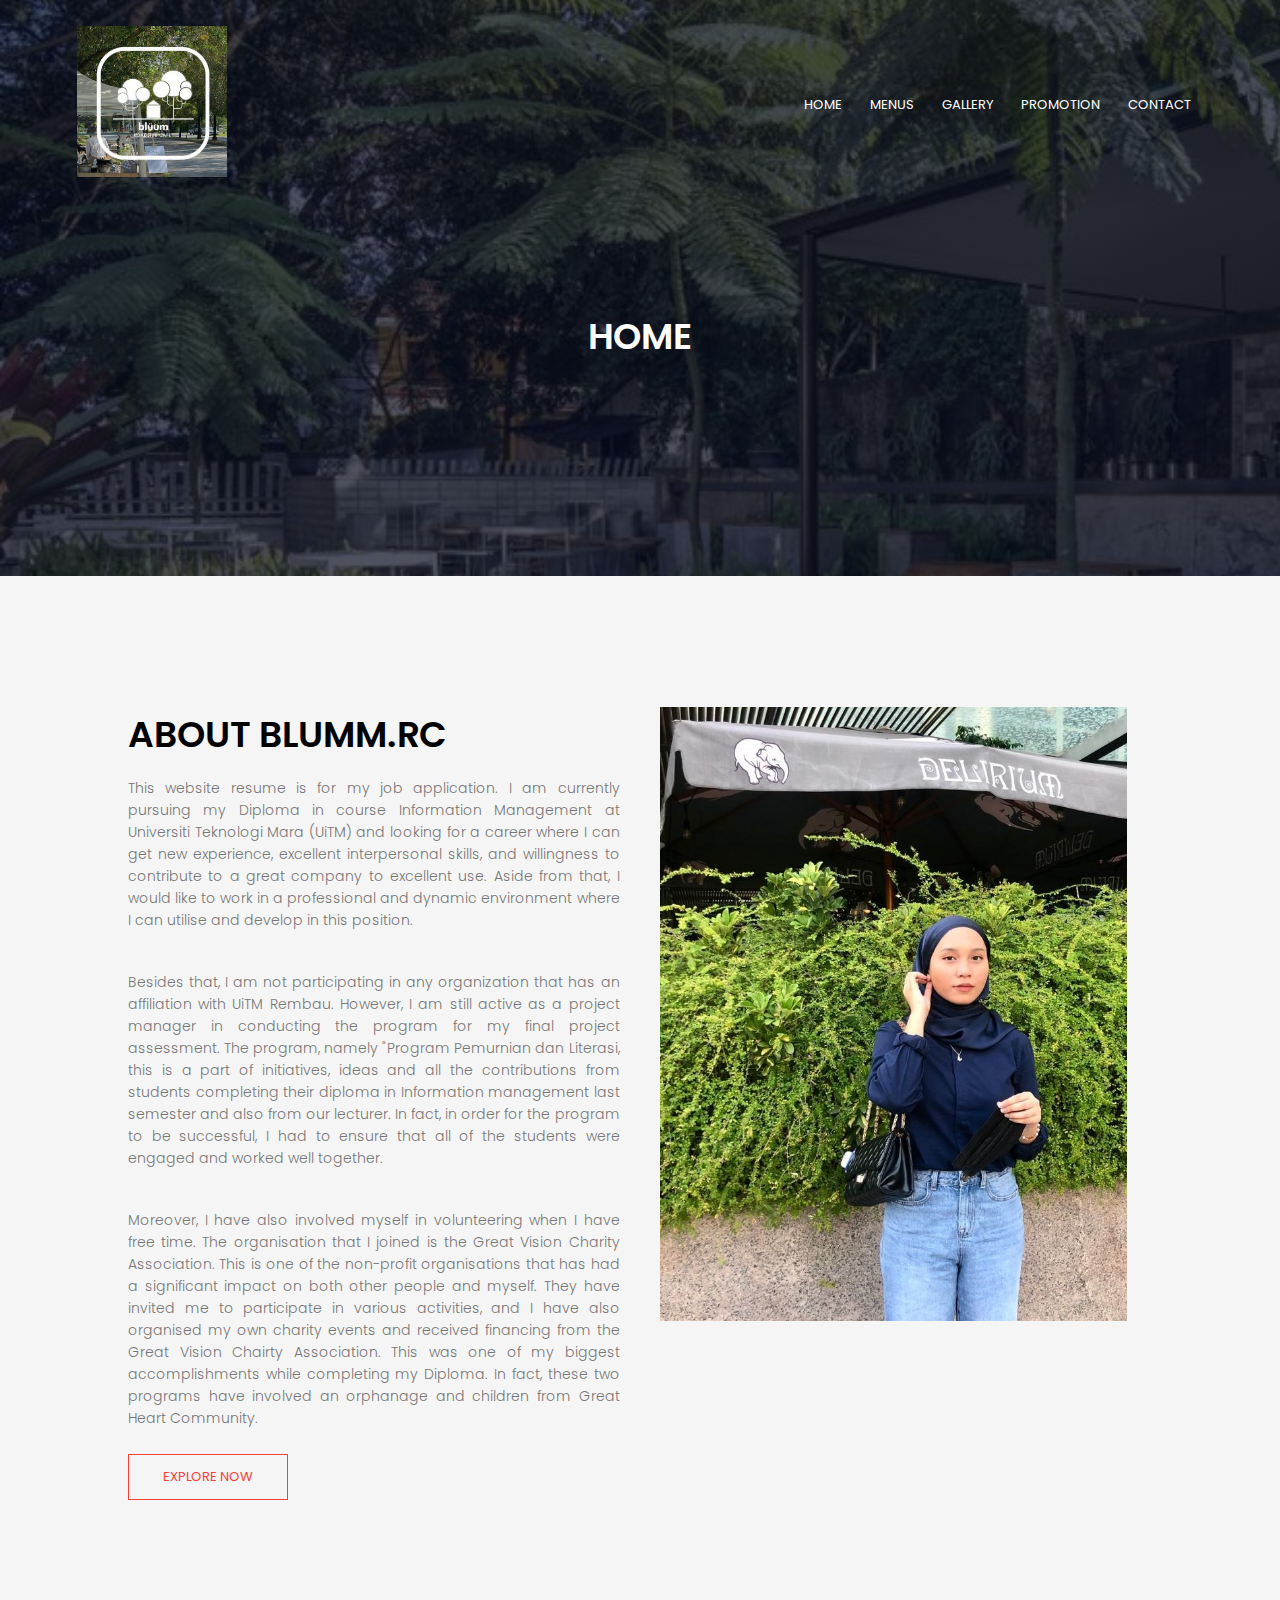
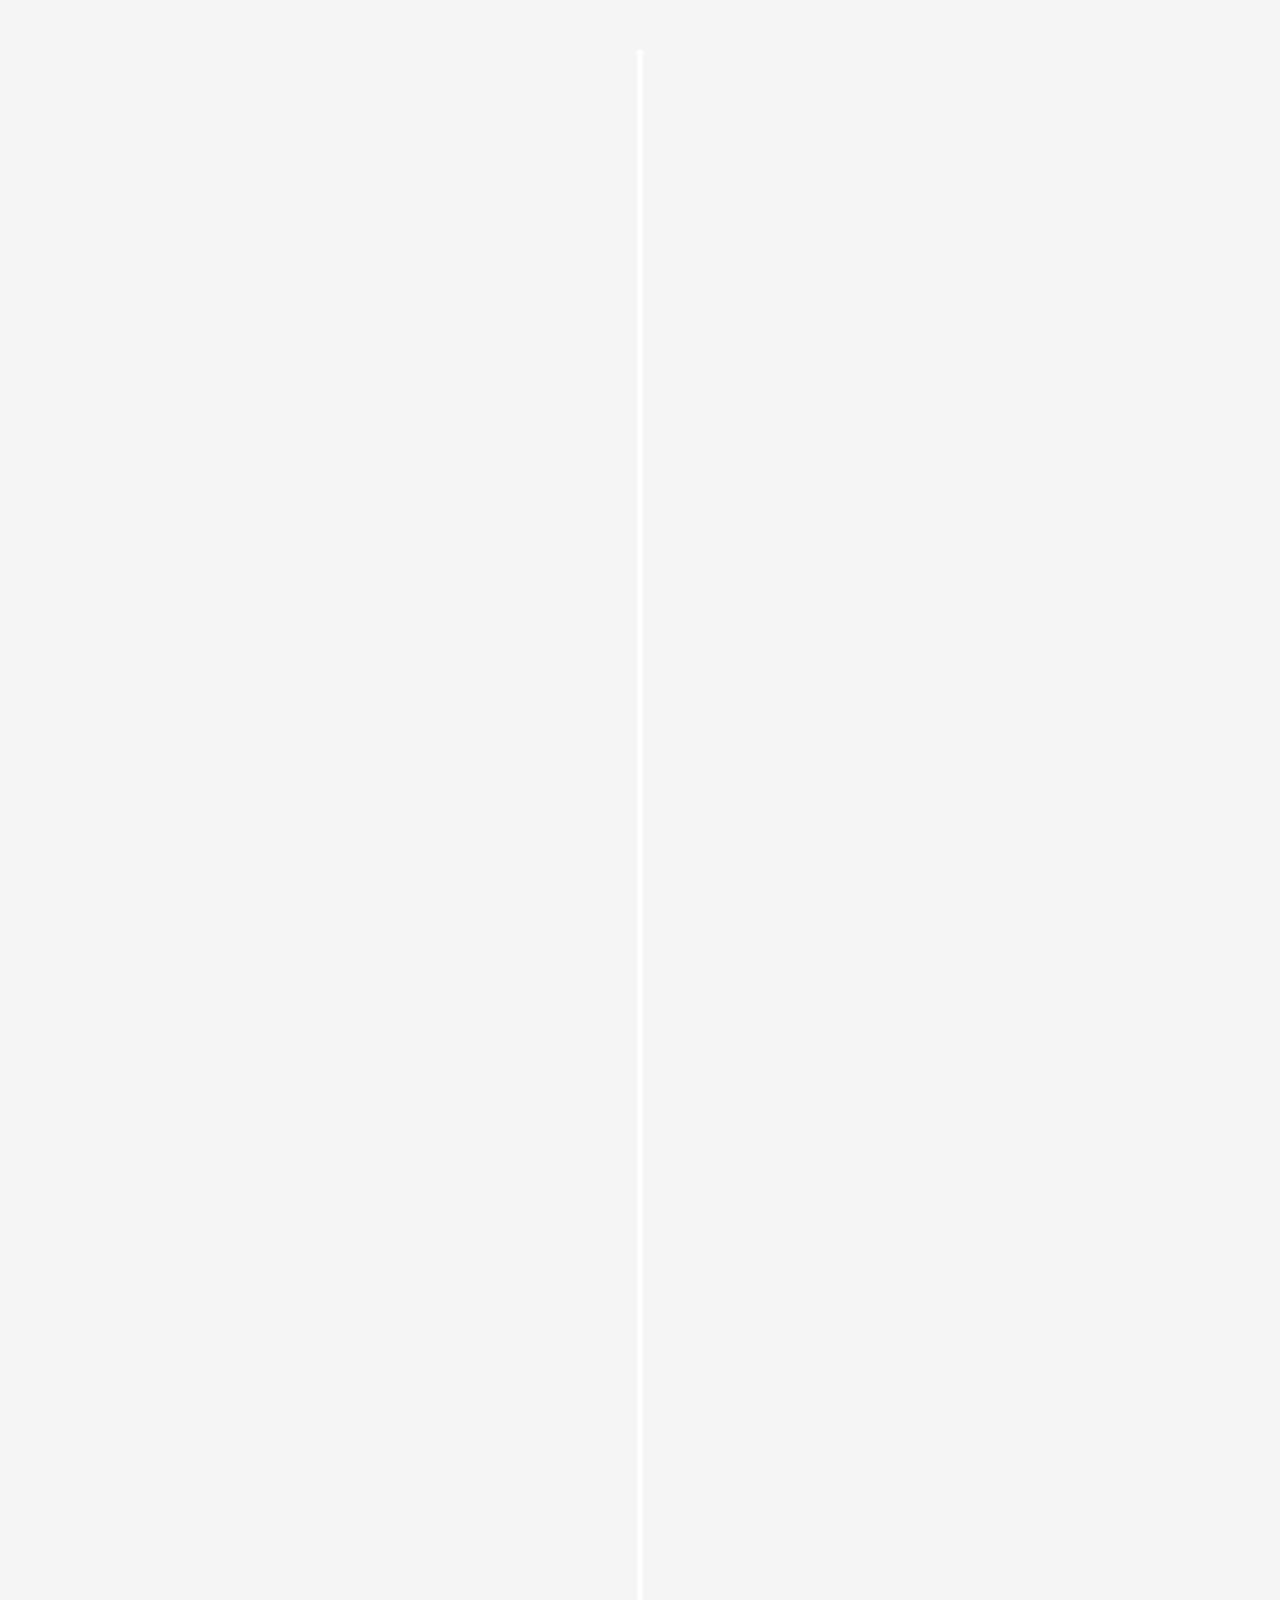
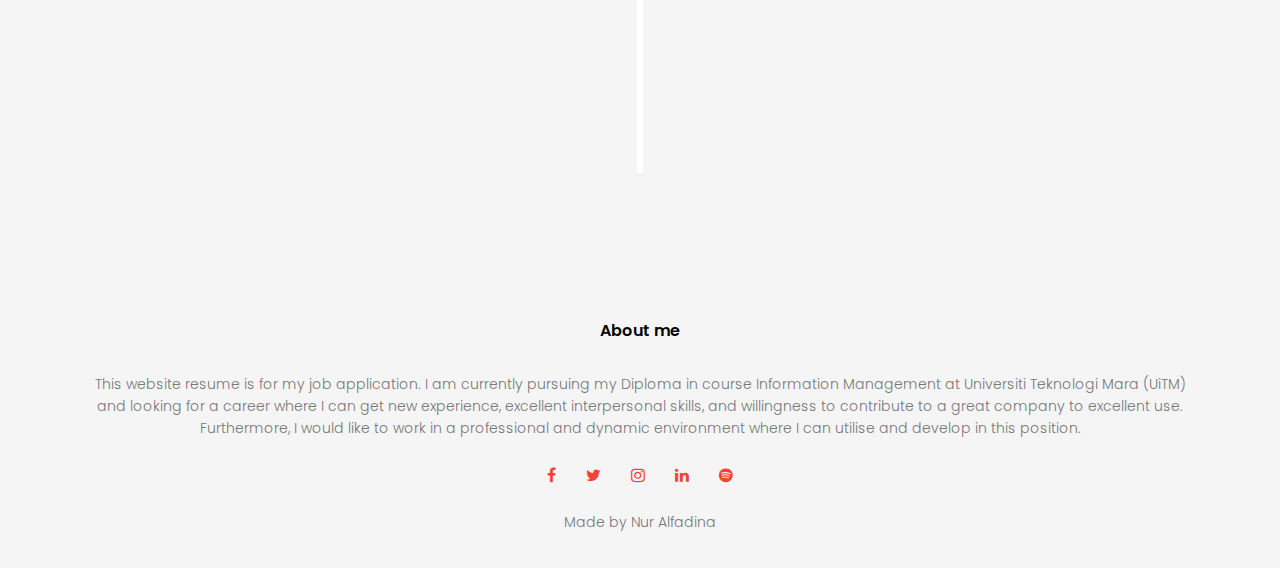
<file: faadinawebsites/about.html>
<!DOCTYPE html>
<html lang="en">
<html>
<head>
    <meta charset="UTF-8">
    <meta name="viewport" content="width=device-width, initial-scale=1.0">

    <title>BLUMM.RC</title>
    
       <!------- Add icon library -------->
    <link rel="stylesheet" href="https://cdnjs.cloudflare.com/ajax/libs/font-awesome/4.7.0/css/font-awesome.min.css">
    <link rel="stylesheet" href="main.css">
    <link rel="preconnect" href="https://fonts.googleapis.com">
    <link rel="preconnect" href="https://fonts.gstatic.com" crossorigin>
    <link href="https://fonts.googleapis.com/css2?family=Poppins:wght@100;200;300;400;600;700&display=swap" rel="stylesheet">
    <link rel="https://cdn.jsdelivr.net/npm/@fortawesome/fontawesome-free@6.2.1/css/fontawesome.min.css">

    <link rel="stylesheet" href="workexperience.css">

</head>
<body>

    <section class="sub-header">
        <nav>
            <a href="index.html"><img src="image/1.png"></a>
            <div class="nav-links" id="navLinks">
                <i class="fa fa-times" onclick="hideMenu()"></i>
                <link rel="preconnect" href="https://fonts.googleapis.com">
                <ul>
                    <li><a href="index.html">HOME</a></li>
                    <li><a href="about.html">MENUS</a></li>
                    <li><a href="history.html">GALLERY</a></li>
                    <li><a href="skill.html">PROMOTION</a></li>
                    <li><a href="contact.html">CONTACT</a></li>
                </ul>
            </div>
            <i class="fa fa-bars"onclick="showMenu()"></i>
        </nav>
        <h1>HOME</h1>
    </section>

    <!-------about me content-------->

    <section class="about-us">

        <div class="row">
        <div class="about-col">
            <h1>ABOUT BLUMM.RC</h1>
            <p>This website resume is for my job application. I am currently pursuing my Diploma in course Information Management at Universiti Teknologi Mara (UiTM) and looking for a career where I can get new experience, excellent interpersonal skills, and willingness to contribute to a great company to excellent use. Aside from that, I would like to work in a professional and dynamic environment where I can utilise and develop in this position.</p>
            <p> Besides that, I am not participating in any organization that has an affiliation with UiTM Rembau. However, I am still active as a project manager in conducting the program for my final project assessment. The program, namely "Program Pemurnian dan Literasi, this is a part of initiatives, ideas and all the contributions from students completing their diploma in Information management last semester and also from our lecturer. In fact, in order for the program to be successful, I had to ensure that all of the students were engaged and worked well together.</p>
            <p>Moreover, I have also involved myself in volunteering when I have free time. The organisation that I joined is the Great Vision Charity Association. This is one of the non-profit organisations that has had a significant impact on both other people and myself. They have invited me to participate in various activities, and I have also organised my own charity events and received financing from the Great Vision Chairty Association. This was one of my biggest accomplishments while completing my Diploma. In fact, these two programs have involved an orphanage and children from Great Heart Community.</p>
            <a href="history.html" class="hero-btn red-btn">EXPLORE NOW</a>
        </div>
        <div class="about-col">
            <img src="image/about.jpg">
        </div>
    </div>
    </section>
    </section>

    
<!-------Timeline------->

<div class="timeline">

    <div class="container left-container">
        <img src="image/2.png">
        <div class="text-box">
        <h2>MENUS</h2>
        <small>Photography</small>
        <p>Pursuing photography as a hobby can be very fulfilling, inspiring and relaxing. No matter what kind of equipment or camera that I have, it is still can produced a good angle of photoes if know the right technique.</p>
            <span class="left-container-arrow"></span>
        </div>
    </div>

    <div class="container right-container">
        <img src="image/3.jpg">
        <div class="text-box">
        <h2>GALLERY</h2>
        <small>Netball</small>
        <p>Netball is a favourite game to be played, mainly by woman. It is a great opportunity to me to make friends in a fun and active environment, with the benefits of getting fit.</p>
        <span class="right-container-arrow"></span>
        </div>
    </div>

    <div class="container left-container">
        <img src="image/3.png">
        <div class="text-box">
        <h2>CAREER</h2>
        <small>Digital Marketing</small>
        <p>I wanted to built my career as a digital marketing in information agencies. It is an ever-evolving field that is continually introducing new platforms to reach customers and iterating the best ways to do so.

            To establish whether digital marketing might be a desirable career choice for you, let’s first break down the umbrella term of digital marketing itself.</p>
            <span class="left-container-arrow"></span>
        </div>
    </div>

    <div class="container right-container">
        <img src="image/4.jpg">
        <div class="text-box">
        <h2>PERSONAL VALUES</h2>
        <small>Enjoyement of Life</small>
        <p>I can say that enjoyement of life is very important since I wanted to live my best of life. This is because of everything that make me either happy or sad. I will turns it into joy and happy moment because life is to short to miserable your world with the negative thought!</p>
        <a href="https://open.spotify.com/playlist/2YMEmAIlSEMNDIDqTzqqgZ?si=iXnQtswZS2WhfpwoaO4z0Q"><button type="song" class="hero-btn red-btn">CLICK HERE FOR MUSIC</a></button>
        </div>
    </div>
</div>
    
    <!-----footer------->

    <section class="footer">
        <h4>About me</h4>
        <p>This website resume is for my job application. I am currently pursuing my Diploma in course Information Management at Universiti Teknologi Mara (UiTM)<br>and looking for a career where I can get new experience, excellent interpersonal skills, and willingness to contribute to a great company to excellent use.<br>Furthermore, I would like to work in a professional and dynamic environment where I can utilise and develop in this position.</p>
        <div class="icons">
            <a href="https://www.facebook.com/f4din416"><i class="fa fa-facebook"></i></a>
            <a href="https://twitter.com/faadina_"><i class="fa fa-twitter"></i></a>
            <a href="https://www.instagram.com/faadina_/?next=%2F"><i class="fa fa-instagram"></i></a>
            <a href="https://www.linkedin.com/in/nur-alfadina-binti-mohd-borhan-14516a281/"><i class="fa fa-linkedin"></i></a>
            <a href="https://open.spotify.com/playlist/2YMEmAIlSEMNDIDqTzqqgZ?si=iXnQtswZS2WhfpwoaO4z0Q"><i class="fa fa-spotify"></i></a>
        </div>
        <p>Made by Nur Alfadina</p>

    </section>



    <!------- JavaScript for Toggle Menu------->
    <script>
        var navLinks = document.getElementById("navLinks");
        function showMenu(){
        navLinks.style.right = "0";
        }
        function showMenu(){
        navLinks.style.right = "-200px";
        }
    </script>

</body>
</html>
</file>
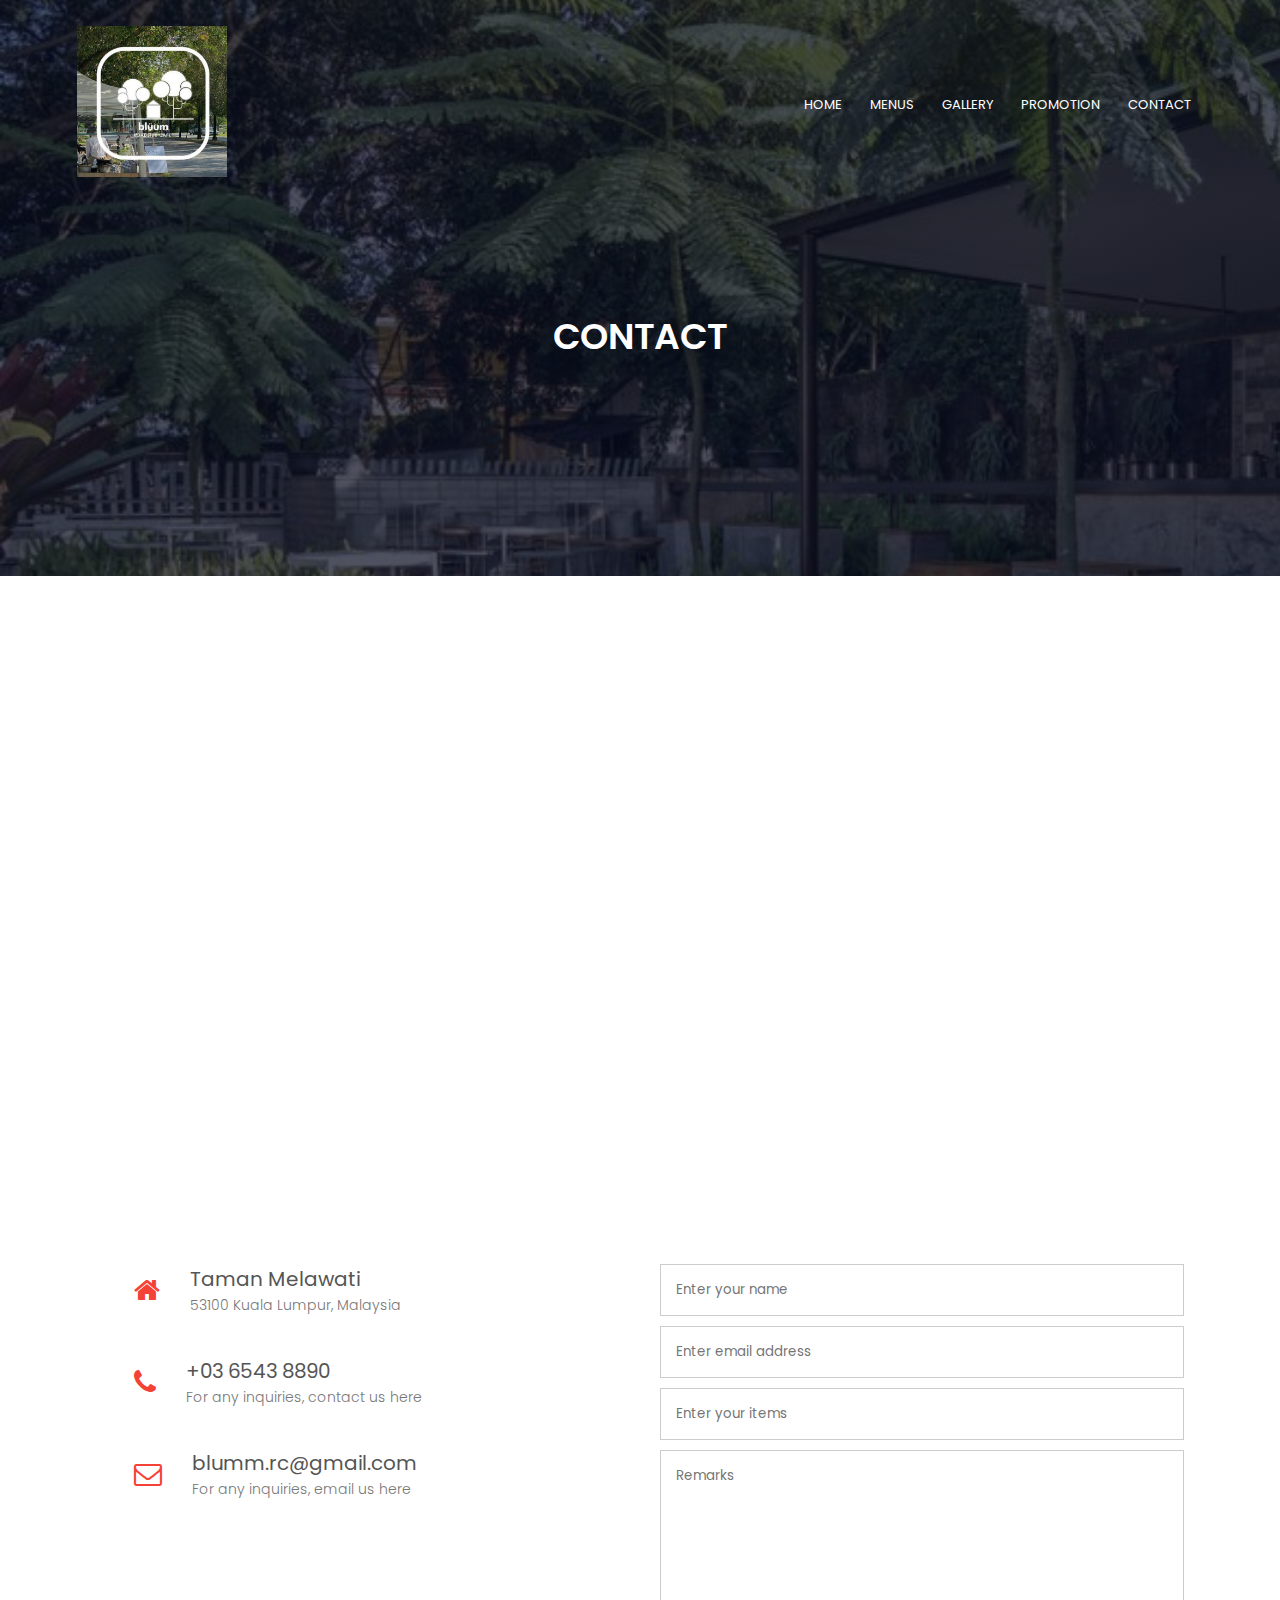
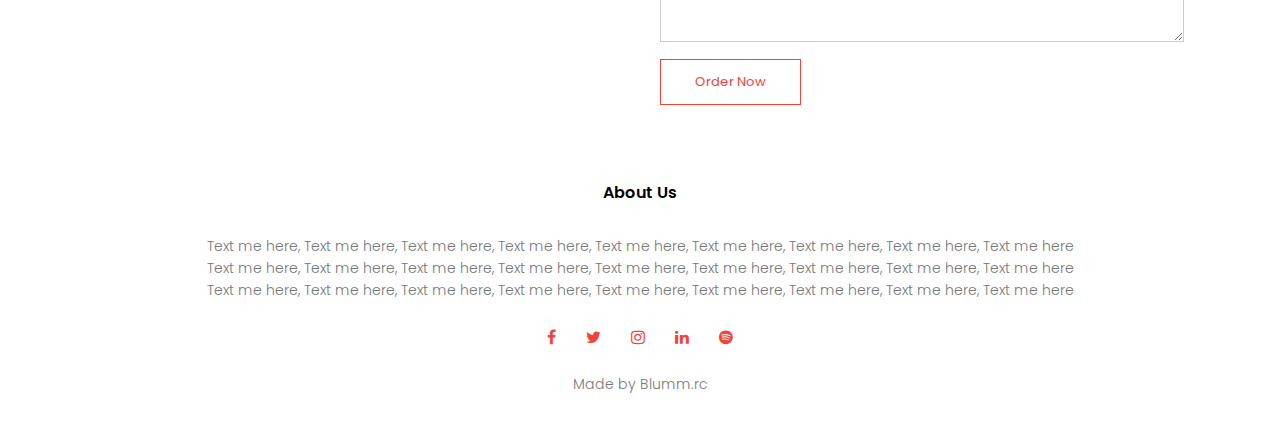
<file: faadinawebsites/contact.html>
<!DOCTYPE html>
<html lang="en">
<html>
<head>
    <meta charset="UTF-8">
    <meta name="viewport" content="width=device-width, initial-scale=1.0">

        <title>BLUMM.RC</title>
    
       <!------- Add icon library ------->

        <link rel="stylesheet" href="https://cdnjs.cloudflare.com/ajax/libs/font-awesome/4.7.0/css/font-awesome.min.css">
        <link rel="stylesheet" href="main.css">
        <link rel="preconnect" href="https://fonts.googleapis.com">
        <link rel="preconnect" href="https://fonts.gstatic.com" crossorigin>
        <link href="https://fonts.googleapis.com/css2?family=Poppins:wght@100;200;300;400;600;700&display=swap" rel="stylesheet">
        <link rel="https://cdn.jsdelivr.net/npm/@fortawesome/fontawesome-free@6.2.1/css/fontawesome.min.css">

</head>
<body>

    <section class="sub-header">
        <nav>
            <a href="index.html"><img src="image/1.png"></a>
            <div class="nav-links" id="navLinks">
                <i class="fa fa-times" onclick="hideMenu()"></i>
                <link rel="preconnect" href="https://fonts.googleapis.com">
                <ul>
                    <li><a href="index.html">HOME</a></li>
                    <li><a href="about.html">MENUS</a></li>
                    <li><a href="history.html">GALLERY</a></li>
                    <li><a href="skill.html">PROMOTION</a></li>
                    <li><a href="contact.html">CONTACT</a></li>
                </ul>
            </div>
            <i class="fa fa-bars"onclick="showMenu()"></i>
        </nav>
        <h1>CONTACT</h1>
    </section>


        <!-------contact------->

    <section class="location">
        <iframe src="https://www.google.com/maps/embed?pb=!1m14!1m8!1m3!1d15934.000288923753!2d101.7431582!3d3.2249036!3m2!1i1024!2i768!4f13.1!3m3!1m2!1s0x31cc39ca08242675%3A0x26629ecf78a2f472!2sBluum.RC!5e0!3m2!1sen!2smy!4v1704122533470!5m2!1sen!2smy" width="600" height="450" style="border:0;" allowfullscreen="" loading="lazy" referrerpolicy="no-referrer-when-downgrade"></iframe>
    </section>

    <section class="contact-us">

        <div class="row">
            <div class="contact-col">
                <div>
                    <i class="fa fa-home"></i>
                    <span>
                        <h5>Taman Melawati </h5>
                        <p>53100 Kuala Lumpur, Malaysia</p>
                    </span>
                </div>
                <div>
                    <i class="fa fa-phone"></i>
                    <span>
                        <h5>+03 6543 8890</h5>
                        <p>For any inquiries, contact us here</p>
                    </span>
                </div>
                <div>
                    <i class="fa fa-envelope-o"></i>
                    <span>
                        <h5>blumm.rc@gmail.com</h5>
                        <p>For any inquiries, email us here</p>
                    </span>
                </div>
            </div>
<div class="contact-col">

    <form action="form-handler.php" method="post">
        <input type="text" name="name" placeholder="Enter your name" required>
        <input type="email" name="email" placeholder="Enter email address" required>
        <input type="text" name="subject" placeholder="Enter your items" required>
        <textarea rows="8" name="Message" placeholder="Remarks" required></textarea>
        <button type="submit" class="hero-btn red-btn">Order Now</button>
    </form>

        </div>
        
</div>

    </section>

    <!-------footer-------->

    <section class="footer">
        <h4>About Us</h4>
        <p>Text me here, Text me here, Text me here, Text me here, Text me here, Text me here, Text me here, Text me here, Text me here <br>Text me here, Text me here, Text me here, Text me here, Text me here, Text me here, Text me here, Text me here, Text me here<br>Text me here, Text me here, Text me here, Text me here, Text me here, Text me here, Text me here, Text me here, Text me here</p>
        <div class="icons">
            <a href="https://www.facebook.com/f4din416"><i class="fa fa-facebook"></i></a>
            <a href="https://twitter.com/faadina_"><i class="fa fa-twitter"></i></a>
            <a href="https://www.instagram.com/bluum.rc/?hl=en"><i class="fa fa-instagram"></i></a>
            <a href="https://www.linkedin.com/in/nur-alfadina-binti-mohd-borhan-14516a281/"><i class="fa fa-linkedin"></i></a>
            <a href="https://open.spotify.com/playlist/2YMEmAIlSEMNDIDqTzqqgZ?si=iXnQtswZS2WhfpwoaO4z0Q"><i class="fa fa-spotify"></i></a>
        </div>
        <p>Made by Blumm.rc</p>

    </section>



    <!-------- JavaScript for Toggle Menu-------->
    <script>
        var navLinks = document.getElementById("navLinks");
        function showMenu(){
        navLinks.style.right = "0";
        }
        function showMenu(){
        navLinks.style.right = "-200px";
        }
    </script>

</body>
</html>
</file>
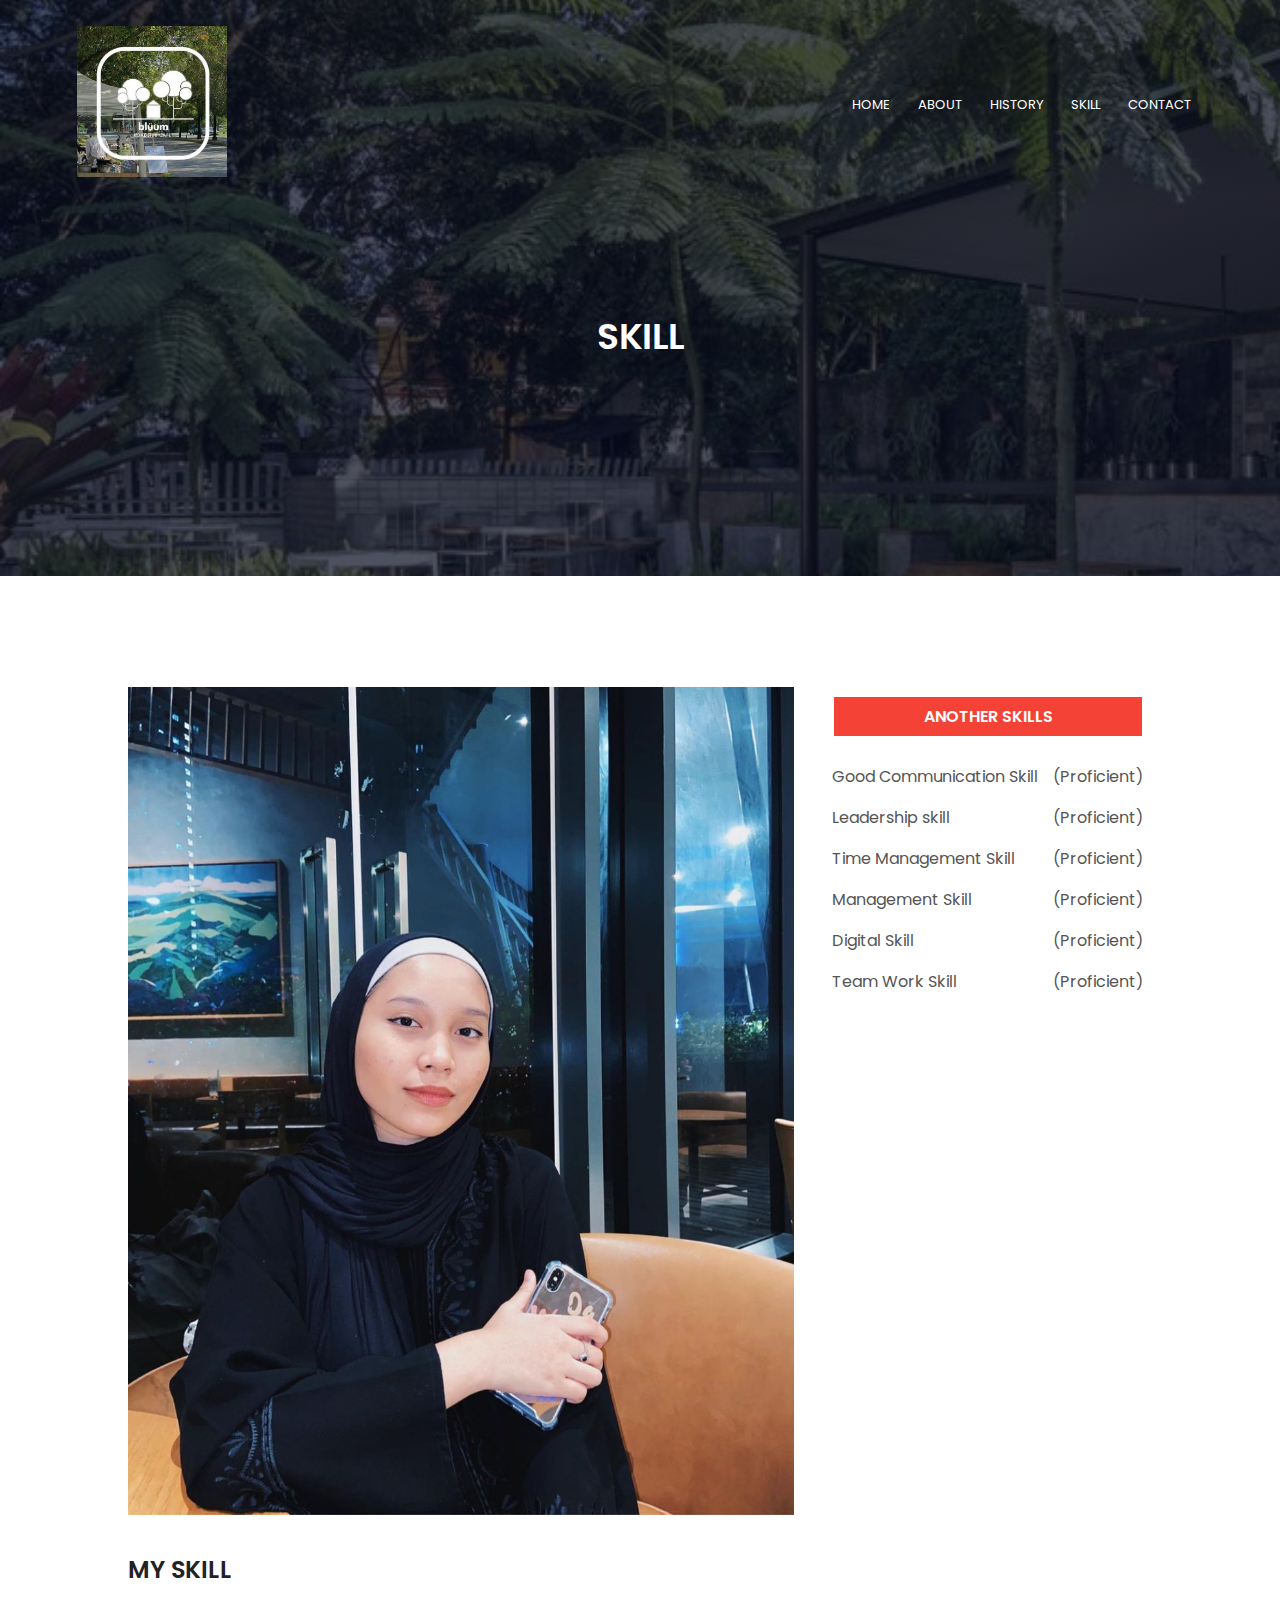
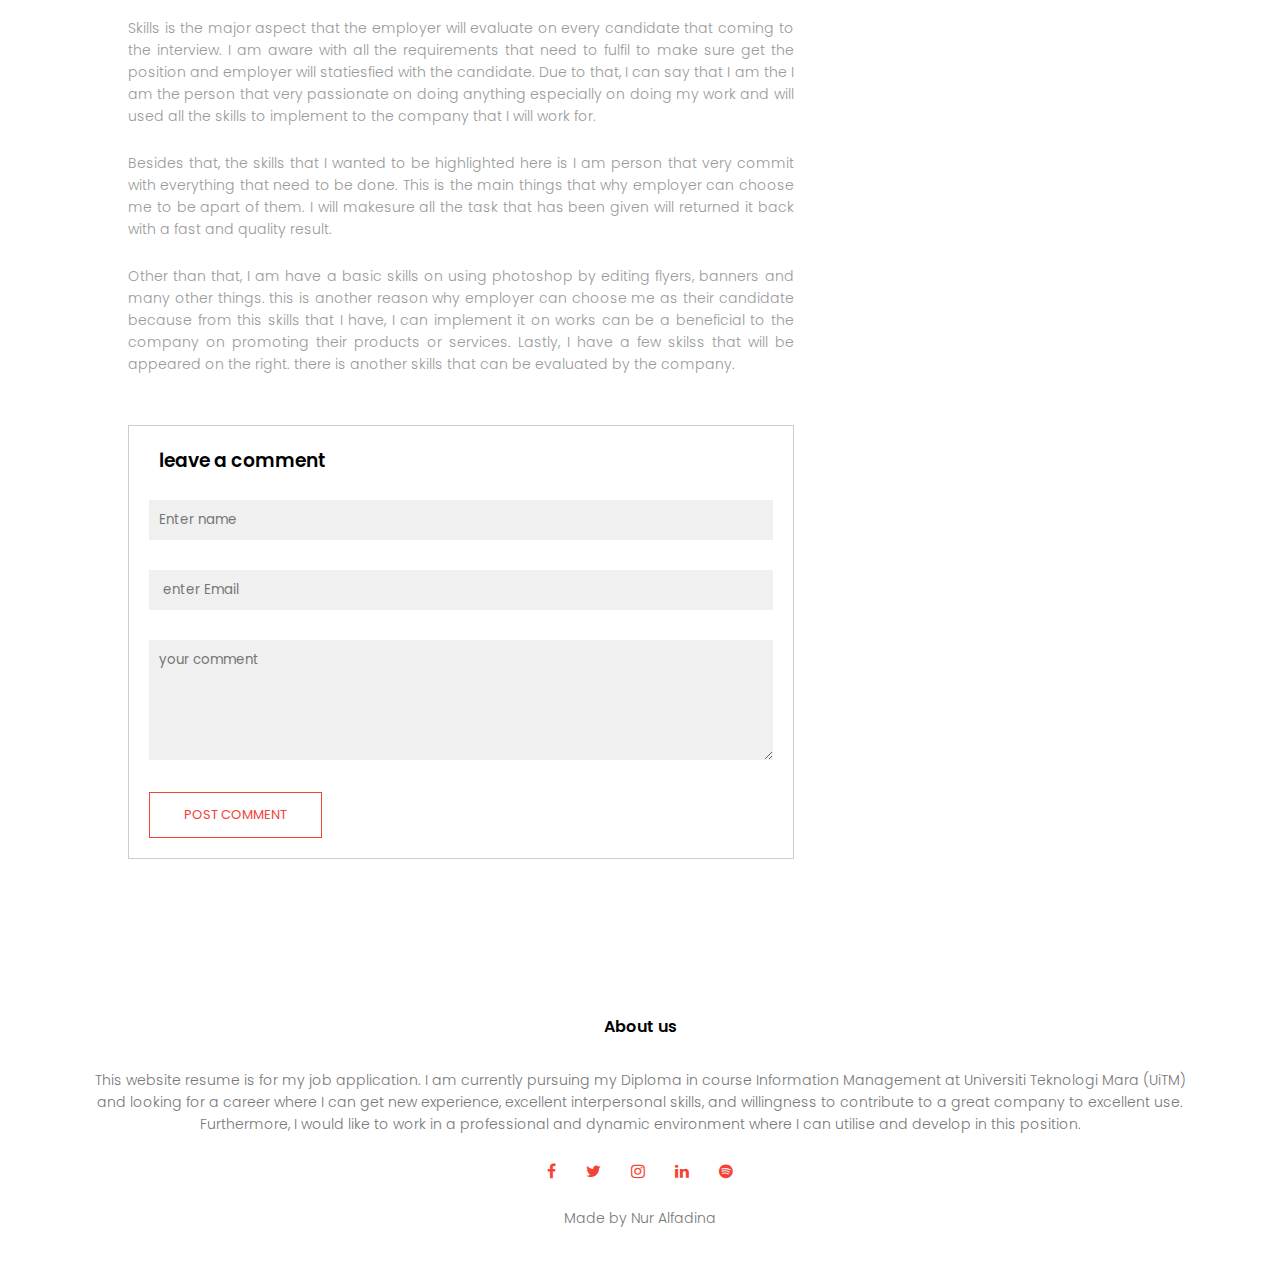
<file: faadinawebsites/skill.html>
<!DOCTYPE html>
<html lang="en">
<html>
<head>
    <meta charset="UTF-8">
    <meta name="viewport" content="width=device-width, initial-scale=1.0">

    <title>Alfadina Resume Website</title>
    
       <!------- Add icon library ------->
<link rel="stylesheet" href="https://cdnjs.cloudflare.com/ajax/libs/font-awesome/4.7.0/css/font-awesome.min.css">
    <link rel="stylesheet" href="main.css">
    <link rel="preconnect" href="https://fonts.googleapis.com">

<link rel="preconnect" href="https://fonts.gstatic.com" crossorigin>
<link href="https://fonts.googleapis.com/css2?family=Poppins:wght@100;200;300;400;600;700&display=swap" rel="stylesheet">
<link rel="https://cdn.jsdelivr.net/npm/@fortawesome/fontawesome-free@6.2.1/css/fontawesome.min.css">

</head>
<body>

    <section class="sub-header">
        <nav>
            <a href="index.html"><img src="image/1.png"></a>
            <div class="nav-links" id="navLinks">
                <i class="fa fa-times" onclick="hideMenu()"></i>
                <link rel="preconnect" href="https://fonts.googleapis.com">
                <ul>
                    <li><a href="index.html">HOME</a></li>
                    <li><a href="about.html">ABOUT</a></li>
                    <li><a href="history.html">HISTORY</a></li>
                    <li><a href="skill.html">SKILL</a></li>
                    <li><a href="contact.html">CONTACT</a></li>
                </ul>
            </div>
            <i class="fa fa-bars"onclick="showMenu()"></i>
        </nav>
        <h1>SKILL</h1>
    </section>

  <!-------SKILL------->

  <section class="blog-content">
    <div class="row">
        <div class="blog-left">
            <img src="image/certificate.jpg">
            <h2>MY SKILL</h2>
            <p>Skills is the major aspect that the employer will evaluate on every candidate that coming to the interview. I am aware with all the requirements that need to fulfil to make sure get the position and employer will statiesfied with the candidate. Due to that, I can say that I am the I am the person that very passionate on doing anything especially on doing my work and will used all the skills to implement to the company that I will work for.</p>
            <br>
            <p>Besides that, the skills that I wanted to be highlighted here is I am person that very commit with everything that need to be done. This is the main things that why employer can choose me to be apart of them. I will makesure all the task that has been given will returned it back with a fast and quality result.</p>
            <br>
            <p>Other than that, I am have a basic skills on using photoshop by editing flyers, banners and many other things. this is another reason why employer can choose me as their candidate because from this skills that I have, I can implement it on works can be a beneficial to the company on promoting their products or services. Lastly, I have a few skilss that will be appeared on the right. there is another skills that can be evaluated by the company.</p>

            <div class="comment-box">

                <h3>leave a comment</h3>

                <form class="comment-form">
                    <input type="text" placeholder="Enter name">
                    <input type="email" placeholder=" enter Email">
                    <textarea rows="5" placeholder="your comment"></textarea>
                        <button type="submit" class="hero-btn red-btn">POST COMMENT</button>
                </form>
            </div>
        
        </div>
        <div class="blog-right">
        <h3>ANOTHER SKILLS</h3>
        <div>
            <span>Good Communication Skill</span>
            <span>(Proficient)</span>
        </div>
        <div>
            <span>Leadership skill</span>
            <span>(Proficient)</span>
        </div>
        <div>
            <span>Time Management Skill</span>
            <span>(Proficient)</span>
        </div>
        <div>
            <span>Management Skill</span>
            <span>(Proficient)</span>
        </div>
        <div>
            <span>Digital Skill</span>
            <span>(Proficient)</span>
        </div>
        <div>
            <span>Team Work Skill</span>
            <span>(Proficient)</span>
        </div>
    </div>
</div>
  </section>

    <!-----footer------->

    <section class="footer">
        <h4>About us</h4>
        <p>This website resume is for my job application. I am currently pursuing my Diploma in course Information Management at Universiti Teknologi Mara (UiTM)<br>and looking for a career where I can get new experience, excellent interpersonal skills, and willingness to contribute to a great company to excellent use.<br>Furthermore, I would like to work in a professional and dynamic environment where I can utilise and develop in this position.</p>
        <div class="icons">
            <a href="https://www.facebook.com/f4din416"><i class="fa fa-facebook"></i></a>
            <a href="https://twitter.com/faadina_"><i class="fa fa-twitter"></i></a>
            <a href="https://www.instagram.com/faadina_/?next=%2F"><i class="fa fa-instagram"></i></a>
            <a href="https://www.linkedin.com/in/nur-alfadina-binti-mohd-borhan-14516a281/"><i class="fa fa-linkedin"></i></a>
            <a href="https://open.spotify.com/playlist/2YMEmAIlSEMNDIDqTzqqgZ?si=iXnQtswZS2WhfpwoaO4z0Q"><i class="fa fa-spotify"></i></a>
        </div>
        <p>Made by Nur Alfadina</p>

    </section>

    <!------- JavaScript for Toggle Menu------->
    <script>
        var navLinks = document.getElementById("navLinks");
        function showMenu(){
        navLinks.style.right = "0";
        }
        function showMenu(){
        navLinks.style.right = "-200px";
        }
    </script>

</body>
</html>
</file>
<file: faadinawebsites/main.css>
*{
    margin: 0;
    padding: 0;
    font-family: 'Poppins', sans-serif;
}

.header{
    min-height: 100vh;
    width: 100%;
    background-image: linear-gradient(rgba(4,9,30,0.7), rgba(4,9,30,0.7)), url(image/banner.jpg);
    background-position: center;
    background-size: cover;
    position: relative;   
}

nav{
    display: flex;
    padding: 2% 6%;
    justify-content: space-between;
    align-items: center;
}

nav img{
    width: 150px;
}

.nav-links{
    flex: 1;
    text-align: right;
}

.nav-links ul li{
    list-style: none;
    display: inline-block;
    padding: 8px 12px;
    position: relative;
}

.nav-links ul li a{
    color: #fff;
    text-decoration: none;
    font-size: 13px;
}

.nav-links ul li::after{
    content: '';
    width: 0%;
    height: 2px;
    background: #f44336;
    display: block;
    margin: auto;
    transition: 0.5s;
}

.nav-links ul li:hover::after{
    width: 100%;
}

.text-box{
    width: 90%;
    color: #fff;
    position: absolute;
    top: 50%;
    left: 50%;
    transform: translate(-50%, -50%);
    text-align: center;
}
.text-box h2{
    font-size: 55px;
}

.text-box p{
    margin: 10px 0 40px;
    font-size: 14px;
    color: #fff;
}

.hero-btn{
    display: inline-block;
    text-decoration: none;
    color: #fff;
    border: 1px solid #fff;
    padding: 12px 34px;
    font-size: 13px;
    background: transparent;
    position: relative;
    cursor: pointer;
}

.hero-btn:hover{
    border: 1px solid #f44336;
    background: #f44336;
    transition: 1s;
}

nav .fa{
    display: none;
}

@media(max-width: 700px){
    .text-box h1{
        font-size: 20px;
    }
    .nav-links ul li{
        display: block;
    }
    .nav-links{
        position: absolute;
        background: #f44336;
        height: 100vh;
        width: 200px;
        top: 0;
        right: -200px;
        text-align: left;
        z-index: 2;
        transition: 1s;
    }
    nav .fa{
        display: block;
        color: #fff;
        margin: 10px;
        font-size: 22px;
        cursor: pointer;
    }
    .nav-links{
        padding: 30px;
    }
}

/*------education------*/

.course{
    width: 80%;
    margin: auto;
    text-align: center;
    padding-top: 100px;
}

h1{
    font-size: 36px;
    font-weight: 600;
}

p{
    color: #777;
    font-size: 14px;
    font-weight: 300;
    line-height: 22px;
    padding: 10px;
}

.row{
    margin-top: 5%;
    display: flex;
    justify-content: space-between;
}

.course-col{
    flex-basis: 31%;
    background: #fff3f3;
    border-radius: 10px;
    margin-bottom: 5%;
    padding: 20px 12px;
    box-sizing: border-box;
}

h3{
    text-align: center;
    font-weight: 600;
    margin: 10px;
}

.course-col:hover{
    box-shadow: 0 0 20px 0px rgba(0,0,0,0.2);
}

@media (max-width: 700px) {
    .row{
        flex-direction: column;
    }   
}

/*-----campus----*/

.campus{
    width: 80%;
    margin: auto;
    text-align: center;
    padding-top: 50px;
}

.campus-col{
    flex-basis: 32%;
    border-radius: 10px;
    margin-bottom: 30px;
    position: relative;
    overflow: hidden;
}

.campus-col img{
    width: 100%;
    display: block;
}

.layer{
    background: transparent;
    height: 100%;
    width: 100%;
    position: absolute;
    top: 0;
    left: 0;
    transition: 0.5s;
}

.layer:hover{
    background: rgba(226,0,0,0.7);
}

.layer h3{
    width: 100%;
    font-weight: 500;
    color: #fff;
    font-size: 26px;
    bottom: 0;
    left: 50%;
    transform: translateX(-50%);
    position: absolute;
    opacity: 0;
    transition: 0.5s;
}

.layer:hover h3{
    bottom: 49%;
    opacity: 1;
}

/*-------WORK-------*/

.work{
    width: 80%;
    margin: auto;
    text-align: center;
    padding-top: 100px;
}

.work-col{
    flex-basis: 31%;
    border-radius: 10px;
    margin-bottom: 5%;
    text-align: left;
}

.work-col img{
    width: 100%;
    border-radius: 10px;
}

.work-col p{
    padding: o;
    text-align:center;
}

.work-col h3{
    margin-top: 16px;
    margin-bottom: 15px;
    text-align: center;
}

/*---- call to action-----*/

.cta{
    margin: 100px auto;
    width: 80%;
    background-image: linear-gradient(rgba(0,0,0,0.7), rgba(0,0,0,0.7)), url(image/last.jpg);
    background-position: center;
    background-size: cover;
    border-radius: 10px;
    text-align: center;
    padding: 100px 0;
}

.cta h1{
    color: #fff;
    margin-bottom: 40px;
    padding: 0;
}

/*--------footer------*/

.footer{
    width: 100%;
    text-align: center;
    padding: 25px 0;  
}

.footer a{
    text-align: center;
}


.footer h4{
    margin-bottom: 20px;
    margin-top: 20px;
    font-weight: 600;
}

.icons .fa{
    color: #f44336;
    margin: 0 13px;
    cursor: pointer;
    padding: 18px 0;
}


/*-------- about me page --------*/


.sub-header{
    background-image: linear-gradient(rgba(4,9,30,0.7), rgba(4,9,30,0.7)), url('image/355cf3d96f06ba4c74662d98dacf2981.jpg');
    height: 64vh;
    width: 100%;
    background-position: center;
    background-size: cover;
    text-align: center;
    padding-left: center;
    padding-right: 20em;
    color: #fff;        
    }


.sub-header h1{
    margin-top: 100px;
}

.about-us{
    width: 80%;
    margin: auto;
    padding-top: 80px;
    padding-bottom: 50px;
}

.about-col{
    flex-basis: 48%;
    text-justify: auto inter-word inter-character none initial inherit;
        text-align: justify;
        text-justify: inter-word;
}

.about-col img{
    width: 95%;
}

.about-col h1{
    padding-top: 0; 
}

.about-col p{
    padding: 15px 0 25px;
}

.red-btn{
    border: 1px solid #f44336;
    background: transparent;
    color: #f44336;
}

.red-btn:hover{
    color: #fff;
}

.song{
    color: #f44336;
}

/*-------- blog content -------------*/

.blog-content{
    width: 80%;
    margin: auto;
    padding: 60px 0;
}

.blog-left{
    flex-basis: 65%;
}

.blog-left img{
    width: 100%;
}

.blog-left h2{
    color: #222;
    font-weight: 600;
    margin: 30px 0;
}

.blog-left p{
    color: #999;
    padding: 0;
    text-align: justify;
}

.blog-right{
    flex-basis: 32%;
}

.blog-right h3{
    background: #f44336;
    color: #fff;
    padding: 7px 0;
    font-size: 16px;
    margin-bottom: 20px;
}

.blog-right div{
    display: flex;
    align-items: center;
    justify-content: space-between;
    color: #555;
    padding: 8px;
    box-sizing: border-box;
}

.comment-box{
    border: 1px solid #ccc;
    margin: 50px 0;
    padding: 10px 20px;
}

.comment-box h3{
    text-align: left;
}

.comment-form input, .comment-form textarea{
    width: 100%;
    padding: 10px;
    margin: 15px 0;
    box-sizing: border-box;
    border: none;
    outline: none;
    background: #f0f0f0;
}

.comment-form button{
    margin: 10px 0;
}

/*-------- contact -------------*/


.location{
    width: 80%;
    margin: auto;
    padding: 90px 0;
}

.location iframe{
    width: 100%;
}

.contact-us{
    width: 80%;
    margin: auto;
}

.contact-col{
    flex-basis: 48%;
    margin-bottom: 30px;
}

.contact-col div{
    display: flex;
    align-items: center;
    margin-bottom: 40px;
}

.contact-col div .fa{
    font-size: 28px;
    color: #f44336;
    margin: 6px;
    margin-right: 30px;
}

.contact-col div p{
    padding: 0;
}

.contact-col div h5{
    font-size: 20px;
    margin-bottom: 3p;
    color: #555;
    font-weight: 400;
}

.contact-col input, .contact-col textarea{
    width: 100%;
    padding: 15px;
    margin-bottom: 10px;
    outline: none;
    border: 1px solid #ccc;
}
</file>
<file: faadinawebsites/workexperience.css>
body{
    background-color: whitesmoke;
}
.timeline{
    position: relative;
    max-width: 900px;
    margin: 100px auto;
}
.container{
    padding: 10px 50px;
    position: relative;
    width: 39%;
    animation: movedown 1s linear forwards;
    opacity: 0;
}
@keyframes movedown {
    0%{
        opacity: 1;
        transform: translateY(-30px);
    }
    100%{
        opacity: 1;
        transform: translateY( 0px);
    }
}

.container:nth-child(1){
    animation-delay: 0s;
}
.container:nth-child(2){
    animation-delay: 1s;
}
.container:nth-child(3){
    animation-delay: 2s;
}
.container:nth-child(4){
    animation-delay: 3s;
}
.container:nth-child(5){
    animation-delay: 4s;
}
.container:nth-child(6){
    animation-delay: 5s;
}

.text-box{
    padding: 20px 40px;
    background: #fff;
    position: relative;
    border-radius: 6px;
    font-size: 15px;
}
.left-container{
    left: 50%;  
}
.container img{
    position: absolute;
    width: 40px;
    border-radius: 50%;
    right: -20px;
    top: 32px;
    z-index: 10;
}
.left-container img{
    left: -20px;
}
.timeline::after{
    content: '';
    position: absolute;
    width: 6px;
    height: 100%;
    background: #fff;
    top: 0;
    left: 50%;
    margin-left: -3px;
    z-index: -1;
    animation: moveline 6s linear forwards;
}
@keyframes moveline {
    0%{
        height: 0;
    }
    100%{
        height: 100%;
    }
}

.text-box h2{
    font-weight: 20;
    color: black;
}
.text-box small{
    display: inline-block;
    margin-bottom: 15px;
    color: black;
}

.text-box p{
    color: black;
    text-align: justify;
}

.left-container-arrow{
    height: 0;
    width: 0;
    position: absolute;
    top: 28px;
    z-index: 1;
    border-top: 15px solid transparent;
    border-bottom: 15px solid transparent;
    border-right: 15px solid #fff;
    left: -15px;
}
.right-container-arrow{
    height: 0;
    width: 0;
    position: absolute;
    top: 28px;
    z-index: 1;
    border-top: 15px solid transparent;
    border-bottom: 15px solid transparent;
    border-left: 15px solid #fff;
    right: -15px;
}

@media screen and (max-width: 600px) {

    .timeline{
        margin: 50px auto;
    }
    .timeline::after{
        left: 31px;
    }
    .container{
        width: 100%;
        padding-left: 80px;
        padding-right: 25px;
    }
    .text-box small{
        margin-bottom: 19px;
    }
    .right-container{
        left: 0;
    }

    .left-container img, .right-container img{
        left: 10px;
    }

    .left-container-arrow, .right-container-arrow{
        border-right: 15px solid #fff;
        border-left: 0;
        left: -15px;
    }
}
</file>
